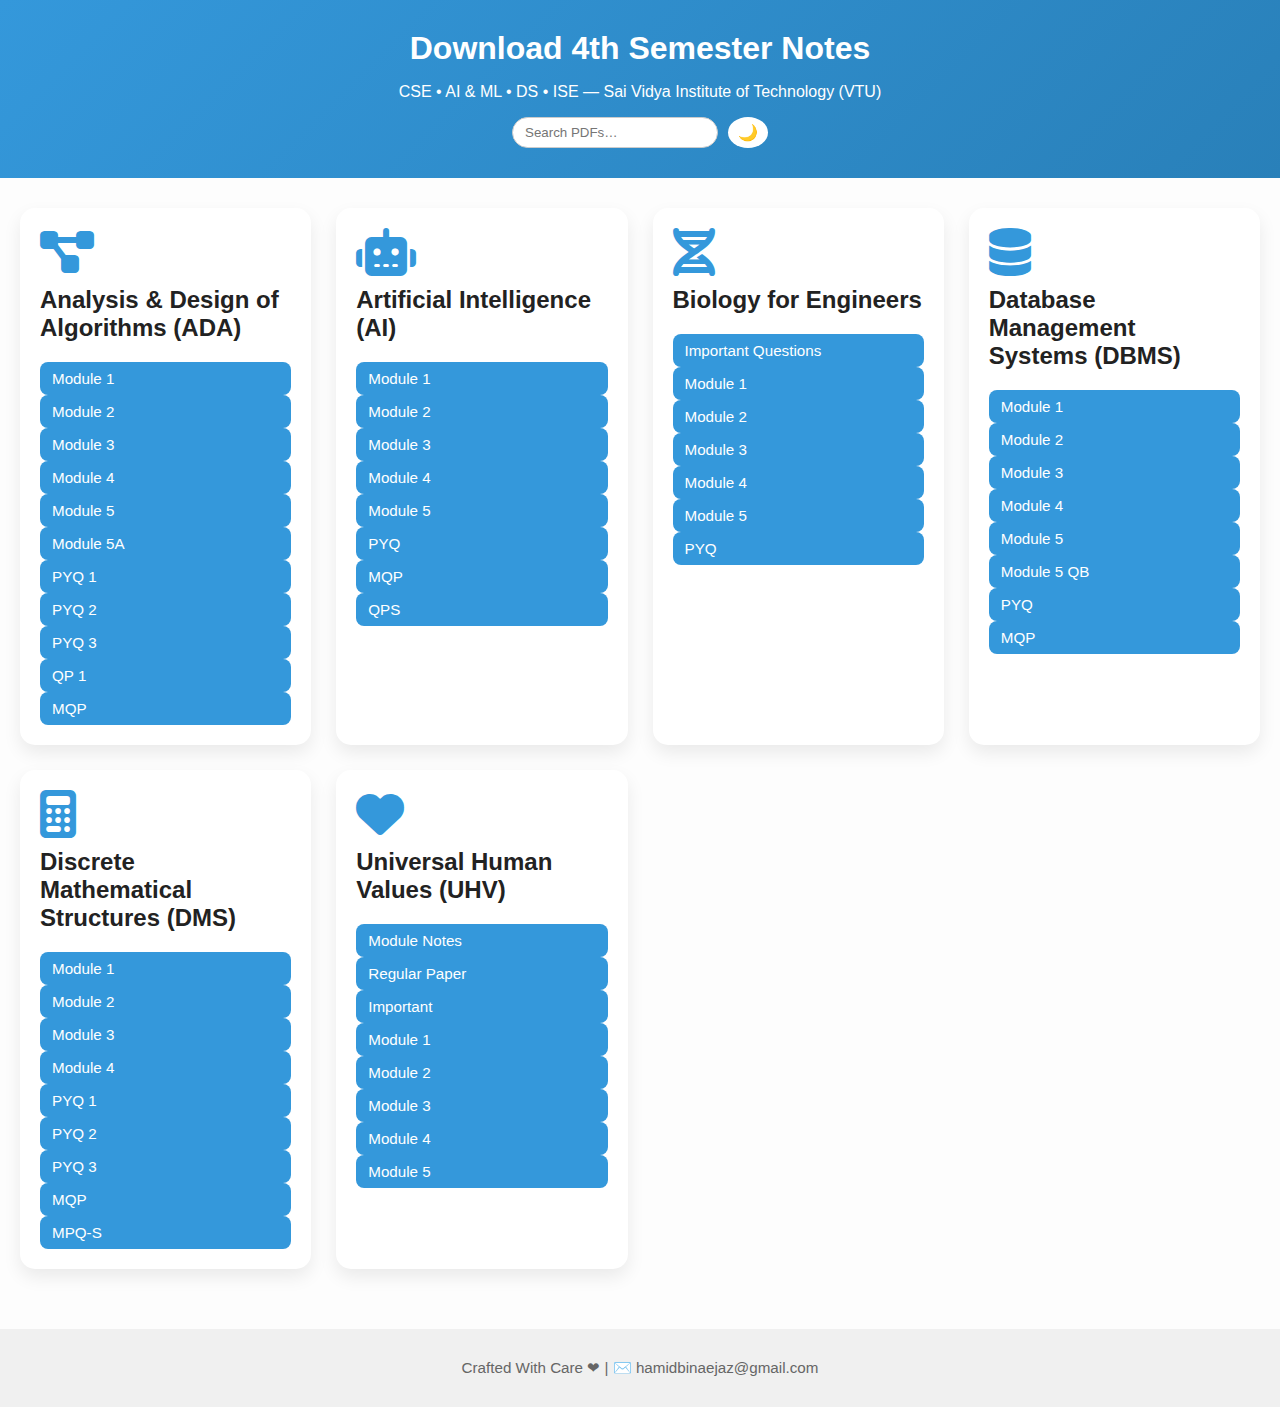
<file: index.html>
<!DOCTYPE html>
<html lang="en">
<head>
  <!-- Google Analytics -->
  <script async src="https://www.googletagmanager.com/gtag/js?id=G-3EXV7TVH2K"></script>
  <script>
    window.dataLayer = window.dataLayer || [];
    function gtag(){dataLayer.push(arguments);}
    gtag('js', new Date());
    gtag('config', 'G-3EXV7TVH2K');
  </script>

  <meta charset="UTF-8" />
  <meta name="viewport" content="width=device-width, initial-scale=1.0" />
  <title>4th Semester Notes Downloads – SVIT / VTU</title>

  <!-- Font Awesome -->
  <link rel="stylesheet" href="https://cdnjs.cloudflare.com/ajax/libs/font-awesome/6.4.0/css/all.min.css"/>
  <link rel="stylesheet" href="style.css" />
</head>
<body>

<!-- ===== HEADER ===== -->
<header class="hero">
  <h1>Download 4th Semester Notes</h1>
  <p>CSE • AI & ML • DS • ISE — Sai Vidya Institute of Technology (VTU)</p>
  <div class="header-actions">
    <input type="text" id="searchInput" placeholder="Search PDFs…" class="search-bar">
    <button id="darkModeToggle">🌙</button>
  </div>
</header>

<!-- ===== DOWNLOAD CARDS ===== -->
<main>
  <section class="subjects">

    <!-- ADA -->
    <div class="card">
      <i class="fas fa-project-diagram fa-3x"></i>
      <h2>Analysis & Design of Algorithms (ADA)</h2>
      <div class="pdf-container">
        <a href="ADA/ADA-M1.pdf" class="pdf-box" download>Module 1</a>
        <a href="ADA/ADA-M2.pdf" class="pdf-box" download>Module 2</a>
        <a href="ADA/ADA-M3.pdf" class="pdf-box" download>Module 3</a>
        <a href="ADA/ADA-M4.pdf" class="pdf-box" download>Module 4</a>
        <a href="ADA/ADA-M5.pdf" class="pdf-box" download>Module 5</a>
        <a href="ADA/ADA-M5A.pdf" class="pdf-box" download>Module 5A</a>
        <a href="ADA/ADA-PYQ1.pdf" class="pdf-box" download>PYQ 1</a>
        <a href="ADA/ADA-PYQ2.pdf" class="pdf-box" download>PYQ 2</a>
        <a href="ADA/ADA-PYQ3.pdf" class="pdf-box" download>PYQ 3</a>
        <a href="ADA/ADA-QP1.pdf" class="pdf-box" download>QP 1</a>
        <a href="ADA/ADA-MQP.pdf" class="pdf-box" download>MQP</a>
      </div>
    </div>

    <!-- AI -->
    <div class="card">
      <i class="fas fa-robot fa-3x"></i>
      <h2>Artificial Intelligence (AI)</h2>
      <div class="pdf-container">
        <a href="AI/AI-M1.pdf" class="pdf-box" download>Module 1</a>
        <a href="AI/AI-M2.pdf" class="pdf-box" download>Module 2</a>
        <a href="AI/AI-M3.pdf" class="pdf-box" download>Module 3</a>
        <a href="AI/AI-M4.pdf" class="pdf-box" download>Module 4</a>
        <a href="AI/AI-M5.pdf" class="pdf-box" download>Module 5</a>
        <a href="AI/AI-PYQ.pdf" class="pdf-box" download>PYQ</a>
        <a href="AI/AI-MQP.pdf" class="pdf-box" download>MQP</a>
        <a href="AI/AI-QPS.pdf" class="pdf-box" download>QPS</a>
      </div>
    </div>

    <!-- BIOLOGY -->
    <div class="card">
      <i class="fas fa-dna fa-3x"></i>
      <h2>Biology for Engineers</h2>
      <div class="pdf-container">
        <a href="BIOLOGY/BIO-IMP-QS.pdf" class="pdf-box" download>Important Questions</a>
        <a href="BIOLOGY/BIO-M1.pdf" class="pdf-box" download>Module 1</a>
        <a href="BIOLOGY/BIO-M2.pdf" class="pdf-box" download>Module 2</a>
        <a href="BIOLOGY/BIO-M3.pdf" class="pdf-box" download>Module 3</a>
        <a href="BIOLOGY/BIO-M4.pdf" class="pdf-box" download>Module 4</a>
        <a href="BIOLOGY/BIO-M5.pdf" class="pdf-box" download>Module 5</a>
        <a href="BIOLOGY/BIO-PYQ.pdf" class="pdf-box" download>PYQ</a>
      </div>
    </div>

    <!-- DBMS -->
    <div class="card">
      <i class="fas fa-database fa-3x"></i>
      <h2>Database Management Systems (DBMS)</h2>
      <div class="pdf-container">
        <a href="DBMS/DBMS-M1.pdf" class="pdf-box" download>Module 1</a>
        <a href="DBMS/DBMS-M2.pdf" class="pdf-box" download>Module 2</a>
        <a href="DBMS/DBMS-M3.pdf" class="pdf-box" download>Module 3</a>
        <a href="DBMS/DBMS-M4.pdf" class="pdf-box" download>Module 4</a>
        <a href="DBMS/DBMS-M5.pdf" class="pdf-box" download>Module 5</a>
        <a href="DBMS/DBMS-M5-QB.pdf" class="pdf-box" download>Module 5 QB</a>
        <a href="DBMS/DBMS-PYQ.pdf" class="pdf-box" download>PYQ</a>
        <a href="DBMS/DBMS-MQP.pdf" class="pdf-box" download>MQP</a>
      </div>
    </div>

    <!-- DMS -->
    <div class="card">
      <i class="fas fa-calculator fa-3x"></i>
      <h2>Discrete Mathematical Structures (DMS)</h2>
      <div class="pdf-container">
        <a href="DMS/DMS-M1.pdf" class="pdf-box" download>Module 1</a>
        <a href="DMS/DMS-M2.pdf" class="pdf-box" download>Module 2</a>
        <a href="DMS/DMS-M3.pdf" class="pdf-box" download>Module 3</a>
        <a href="DMS/DMS-M4.pdf" class="pdf-box" download>Module 4</a>
        <a href="DMS/DMS-PYQ.pdf" class="pdf-box" download>PYQ 1</a>
        <a href="DMS/DMS-PYQ2.pdf" class="pdf-box" download>PYQ 2</a>
        <a href="DMS/DMS-PYQ3.pdf" class="pdf-box" download>PYQ 3</a>
        <a href="DMS/DMS-MQP.pdf" class="pdf-box" download>MQP</a>
        <a href="DMS/DMS-MPQ-S.pdf" class="pdf-box" download>MPQ-S</a>
      </div>
    </div>

    <!-- UHV -->
    <div class="card">
      <i class="fas fa-heart fa-3x"></i>
      <h2>Universal Human Values (UHV)</h2>
      <div class="pdf-container">
        <a href="UHV/BUHK408.pdf" class="pdf-box" download>Module Notes</a>
        <a href="UHV/BUHK408-regular-paper.pdf" class="pdf-box" download>Regular Paper</a>
        <a href="UHV/UHV-IMP.pdf" class="pdf-box" download>Important</a>
        <a href="UHV/UHV-MOD-1.pdf" class="pdf-box" download>Module 1</a>
        <a href="UHV/UHV-MOD-2.pdf" class="pdf-box" download>Module 2</a>
        <a href="UHV/UHV-MOD-3.pdf" class="pdf-box" download>Module 3</a>
        <a href="UHV/UHV-MOD-4.pdf" class="pdf-box" download>Module 4</a>
        <a href="UHV/UHV-MOD-5.pdf" class="pdf-box" download>Module 5</a>
      </div>
    </div>

  </section>
</main>

<!-- ===== FOOTER ===== -->
<footer>
  <p style="font-size:0.95rem; text-align:center; color:#666;"> Crafted With Care ❤ | ✉️ hamidbinaejaz@gmail.com </p>
</footer>

<!-- ===== SCRIPTS ===== -->
<script>
  // Dark Mode toggle
  const darkModeBtn = document.getElementById('darkModeToggle');
  darkModeBtn.addEventListener('click', () => {
    document.body.classList.toggle('dark-mode');
    darkModeBtn.textContent = document.body.classList.contains('dark-mode') ? '☀️' : '🌙';
  });

  // Search filter
  const searchInput = document.getElementById('searchInput');
  const pdfBoxes = document.querySelectorAll('.pdf-box');
  searchInput.addEventListener('input', () => {
    const filter = searchInput.value.toLowerCase();
    pdfBoxes.forEach(box => {
      box.style.display = box.textContent.toLowerCase().includes(filter) ? 'inline-block' : 'none';
    });
  });
</script>

</body>
</html>
</file>
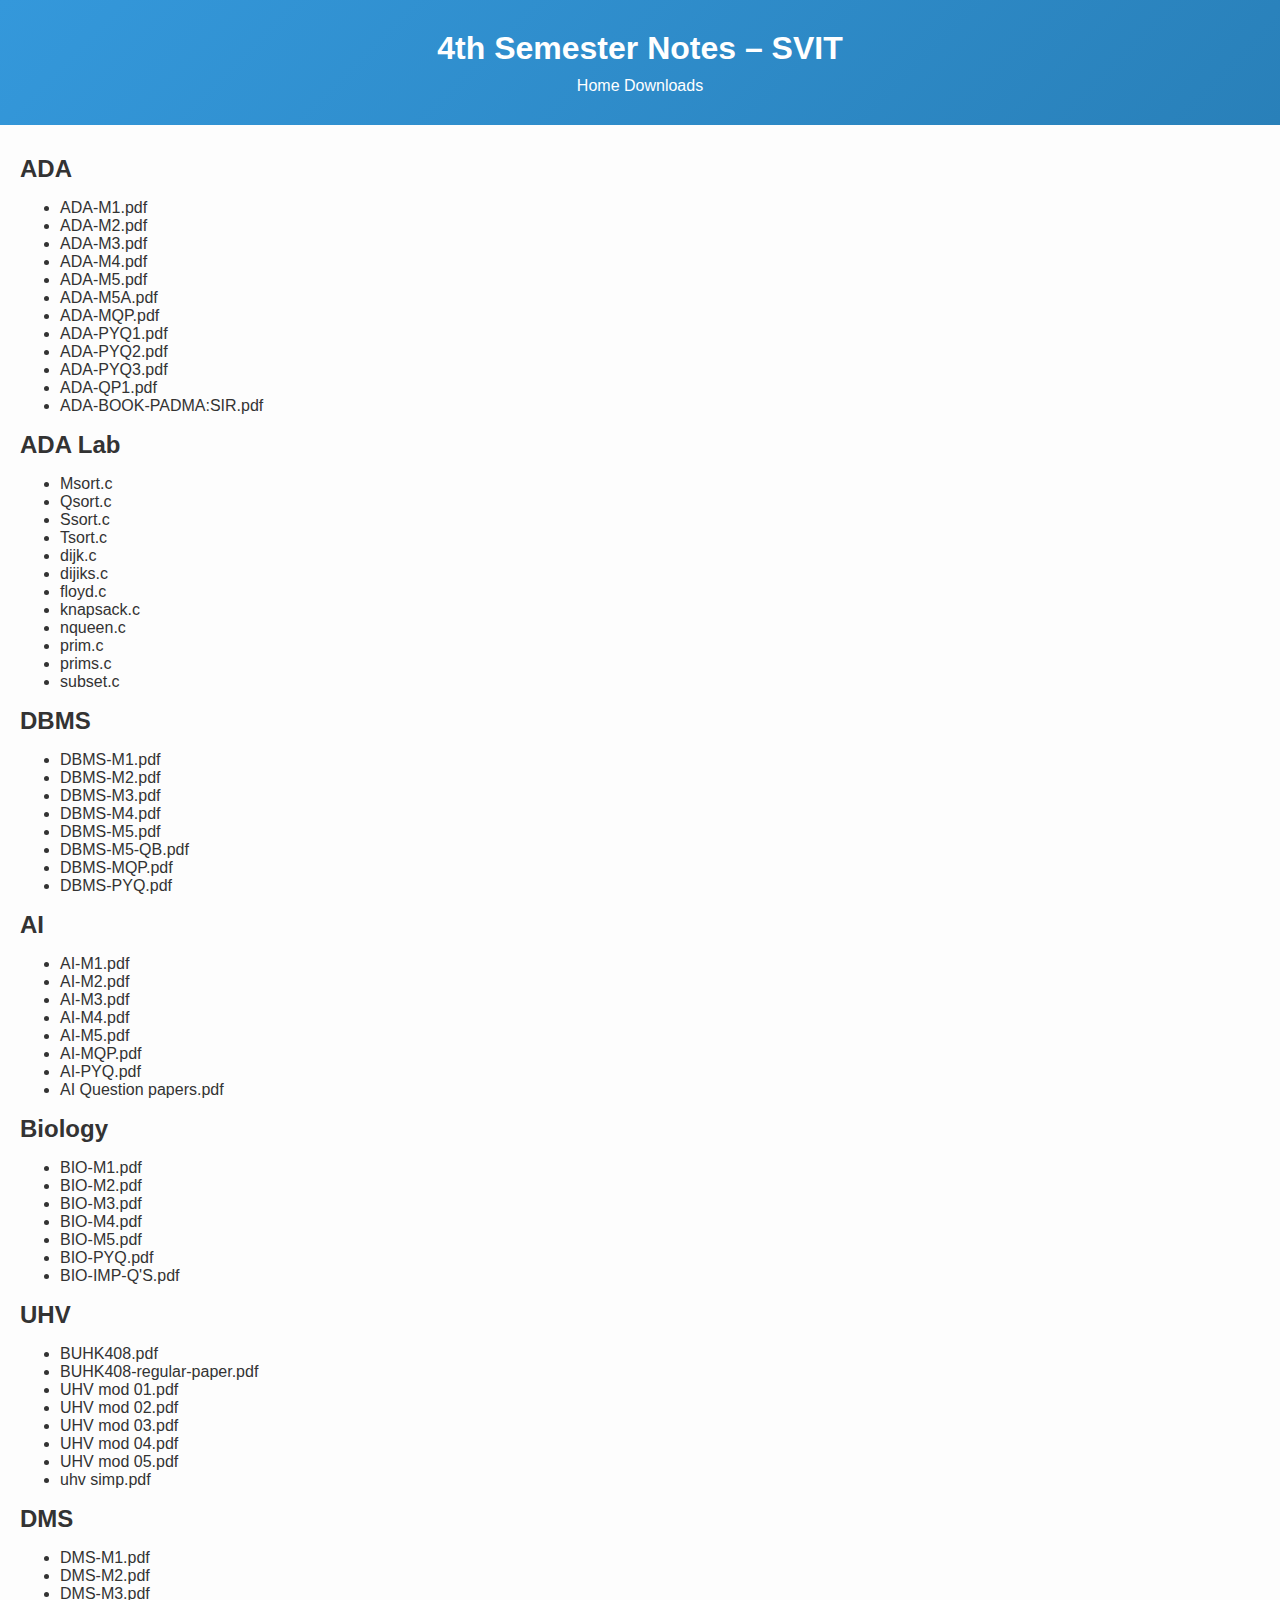
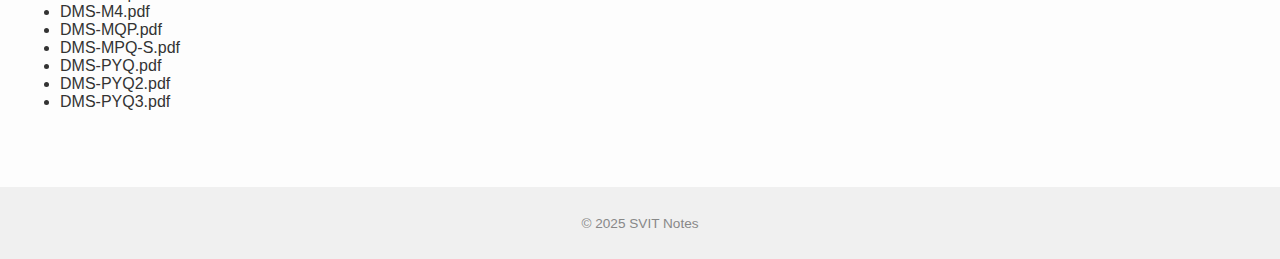
<file: downloads.html>
<!DOCTYPE html>
<html lang="en">
<head>
  <meta charset="UTF-8">
  <meta name="viewport" content="width=device-width, initial-scale=1.0">
  <title>4th Sem Downloads – SVIT</title>
  <link rel="stylesheet" href="style.css">
</head>
<body>
  <header>
    <h1>4th Semester Notes – SVIT</h1>
    <nav>
      <a href="index.html">Home</a>
      <a href="downloads.html">Downloads</a>
    </nav>
  </header>

  <main>
    <section>
      <h2>ADA</h2>
      <ul>
        <li><a href="ADA/ADA-M1.pdf" download>ADA-M1.pdf</a></li>
        <li><a href="ADA/ADA-M2.pdf" download>ADA-M2.pdf</a></li>
        <li><a href="ADA/ADA-M3.pdf" download>ADA-M3.pdf</a></li>
        <li><a href="ADA/ADA-M4.pdf" download>ADA-M4.pdf</a></li>
        <li><a href="ADA/ADA-M5.pdf" download>ADA-M5.pdf</a></li>
        <li><a href="ADA/ADA-M5A.pdf" download>ADA-M5A.pdf</a></li>
        <li><a href="ADA/ADA-MQP.pdf" download>ADA-MQP.pdf</a></li>
        <li><a href="ADA/ADA-PYQ1.pdf" download>ADA-PYQ1.pdf</a></li>
        <li><a href="ADA/ADA-PYQ2.pdf" download>ADA-PYQ2.pdf</a></li>
        <li><a href="ADA/ADA-PYQ3.pdf" download>ADA-PYQ3.pdf</a></li>
        <li><a href="ADA/ADA-QP1.pdf" download>ADA-QP1.pdf</a></li>
        <li><a href="ADA/ADA-BOOK-PADMA:SIR.pdf" download>ADA-BOOK-PADMA:SIR.pdf</a></li>
      </ul>
    </section>

    <section>
      <h2>ADA Lab</h2>
      <ul>
        <li><a href="ADA-Lab/Msort.c" download>Msort.c</a></li>
        <li><a href="ADA-Lab/Qsort.c" download>Qsort.c</a></li>
        <li><a href="ADA-Lab/Ssort.c" download>Ssort.c</a></li>
        <li><a href="ADA-Lab/Tsort.c" download>Tsort.c</a></li>
        <li><a href="ADA-Lab/dijk.c" download>dijk.c</a></li>
        <li><a href="ADA-Lab/dijiks.c" download>dijiks.c</a></li>
        <li><a href="ADA-Lab/floyd.c" download>floyd.c</a></li>
        <li><a href="ADA-Lab/knapsack.c" download>knapsack.c</a></li>
        <li><a href="ADA-Lab/nqueen.c" download>nqueen.c</a></li>
        <li><a href="ADA-Lab/prim.c" download>prim.c</a></li>
        <li><a href="ADA-Lab/prims.c" download>prims.c</a></li>
        <li><a href="ADA-Lab/subset.c" download>subset.c</a></li>
        <!-- Add images if needed -->
      </ul>
    </section>

    <section>
      <h2>DBMS</h2>
      <ul>
        <li><a href="DBMS/DBMS-M1.pdf" download>DBMS-M1.pdf</a></li>
        <li><a href="DBMS/DBMS-M2.pdf" download>DBMS-M2.pdf</a></li>
        <li><a href="DBMS/DBMS-M3.pdf" download>DBMS-M3.pdf</a></li>
        <li><a href="DBMS/DBMS-M4.pdf" download>DBMS-M4.pdf</a></li>
        <li><a href="DBMS/DBMS-M5.pdf" download>DBMS-M5.pdf</a></li>
        <li><a href="DBMS/DBMS-M5-QB.pdf" download>DBMS-M5-QB.pdf</a></li>
        <li><a href="DBMS/DBMS-MQP.pdf" download>DBMS-MQP.pdf</a></li>
        <li><a href="DBMS/DBMS-PYQ.pdf" download>DBMS-PYQ.pdf</a></li>
      </ul>
    </section>

    <section>
      <h2>AI</h2>
      <ul>
        <li><a href="AI/AI-M1.pdf" download>AI-M1.pdf</a></li>
        <li><a href="AI/AI-M2.pdf" download>AI-M2.pdf</a></li>
        <li><a href="AI/AI-M3.pdf" download>AI-M3.pdf</a></li>
        <li><a href="AI/AI-M4.pdf" download>AI-M4.pdf</a></li>
        <li><a href="AI/AI-M5.pdf" download>AI-M5.pdf</a></li>
        <li><a href="AI/AI-MQP.pdf" download>AI-MQP.pdf</a></li>
        <li><a href="AI/AI-PYQ.pdf" download>AI-PYQ.pdf</a></li>
        <li><a href="AI/AI Question papers.pdf" download>AI Question papers.pdf</a></li>
      </ul>
    </section>

    <section>
      <h2>Biology</h2>
      <ul>
        <li><a href="BIOLOGY/BIO-M1.pdf" download>BIO-M1.pdf</a></li>
        <li><a href="BIOLOGY/BIO-M2.pdf" download>BIO-M2.pdf</a></li>
        <li><a href="BIOLOGY/BIO-M3.pdf" download>BIO-M3.pdf</a></li>
        <li><a href="BIOLOGY/BIO-M4.pdf" download>BIO-M4.pdf</a></li>
        <li><a href="BIOLOGY/BIO-M5.pdf" download>BIO-M5.pdf</a></li>
        <li><a href="BIOLOGY/BIO-PYQ.pdf" download>BIO-PYQ.pdf</a></li>
        <li><a href="BIOLOGY/BIO-IMP-Q'S.pdf" download>BIO-IMP-Q'S.pdf</a></li>
      </ul>
    </section>

    <section>
      <h2>UHV</h2>
      <ul>
        <li><a href="UHV/BUHK408.pdf" download>BUHK408.pdf</a></li>
        <li><a href="UHV/BUHK408-regular-paper.pdf" download>BUHK408-regular-paper.pdf</a></li>
        <li><a href="UHV/UHV mod 01 .pdf" download>UHV mod 01.pdf</a></li>
        <li><a href="UHV/UHV mod 02 .pdf" download>UHV mod 02.pdf</a></li>
        <li><a href="UHV/UHV mod 03 .pdf" download>UHV mod 03.pdf</a></li>
        <li><a href="UHV/UHV mod 04 .pdf" download>UHV mod 04.pdf</a></li>
        <li><a href="UHV/UHV mod 05 .pdf" download>UHV mod 05.pdf</a></li>
        <li><a href="UHV/uhv simp.pdf" download>uhv simp.pdf</a></li>
      </ul>
    </section>

    <section>
      <h2>DMS</h2>
      <ul>
        <li><a href="DMS/DMS-M1.pdf" download>DMS-M1.pdf</a></li>
        <li><a href="DMS/DMS-M2.pdf" download>DMS-M2.pdf</a></li>
        <li><a href="DMS/DMS-M3.pdf" download>DMS-M3.pdf</a></li>
        <li><a href="DMS/DMS-M4.pdf" download>DMS-M4.pdf</a></li>
        <li><a href="DMS/DMS-MQP.pdf" download>DMS-MQP.pdf</a></li>
        <li><a href="DMS/DMS-MPQ-S.pdf" download>DMS-MPQ-S.pdf</a></li>
        <li><a href="DMS/DMS-PYQ.pdf" download>DMS-PYQ.pdf</a></li>
        <li><a href="DMS/DMS-PYQ2.pdf" download>DMS-PYQ2.pdf</a></li>
        <li><a href="DMS/DMS-PYQ3.pdf" download>DMS-PYQ3.pdf</a></li>
      </ul>
    </section>

  </main>

  <footer>
    <p>© 2025 SVIT Notes</p>
  </footer>

  <script src="script.js"></script>
</body>
</html>
</file>
<file: style.css>
/* ===== GLOBAL STYLES ===== */

body {

  font-family: 'Inter', sans-serif;

  margin: 0;

  padding: 0;

  background-color: #fdfdfd;

  color: #333;

  transition: background-color 0.3s, color 0.3s;

}



a {

  text-decoration: none;

  color: inherit;

}



h1, h2 {

  margin: 0 0 10px 0;

}



/* ===== HEADER ===== */

header {

  background: linear-gradient(135deg, #3498db, #2980b9);

  color: #fff;

  padding: 30px 20px;

  text-align: center;

  position: relative;

}



.header-actions {

  margin-top: 15px;

  display: flex;

  justify-content: center;

  gap: 10px;

}



.search-bar {

  transition: width 0.3s ease, box-shadow 0.3s ease;

  width: 180px;

  padding: 6px 12px;

  border-radius: 20px;

  border: 1px solid #ccc;

}



.search-bar:focus {

  width: 250px;

  box-shadow: 0 4px 12px rgba(0,0,0,0.2);

  outline: none;

  border-color: #fff;

}



#darkModeToggle {

  cursor: pointer;

  transition: transform 0.2s ease, background-color 0.2s ease;

  padding: 6px 10px;

  border-radius: 50%;

  border: none;

  background-color: #fff;

  color: #3498db;

  font-size: 1rem;

}



#darkModeToggle:hover {

  transform: scale(1.2);

  background-color: #2980b9;

  color: #fff;

}



/* ===== MAIN CONTENT ===== */

main {

  padding: 30px 20px;

}



.subjects {

  display: grid;

  grid-template-columns: repeat(auto-fit, minmax(280px, 1fr));

  gap: 25px;

}



/* ===== CARD STYLES ===== */

.card {

  background-color: #fff;

  border-radius: 15px;

  box-shadow: 0 8px 18px rgba(0,0,0,0.08);

  padding: 20px;

  display: flex;

  flex-direction: column;

  min-height: 400px; /* uniform height */

  transition: transform 0.3s ease, box-shadow 0.3s ease;

}



.card:hover {

  transform: translateY(-6px);

  box-shadow: 0 14px 30px rgba(0,0,0,0.12);

}



.card i {

  color: #3498db;

  margin-bottom: 10px;

}



.card h2 {

  margin-bottom: 20px;

  font-size: 1.5rem;

  color: #222;

}



/* ===== PDF BOXES ===== */

.pdf-list {

  flex-grow: 1;

  overflow-y: auto;

  display: flex;

  flex-direction: column;

  gap: 8px;

  padding-right: 4px; /* avoid scrollbar overlap */

}



.pdf-box {

  display: flex;

  align-items: center;

  gap: 8px;

  background-color: #3498db;

  color: #fff;

  padding: 8px 12px;

  border-radius: 8px;

  font-size: 0.95rem;

  transition: background-color 0.3s, transform 0.2s;

}



.pdf-box:hover {

  background-color: #2980b9;

  transform: translateY(-2px);

}



.pdf-box i {

  font-size: 1.1rem;

}



/* Highlight search matches */

.pdf-box mark {

  background-color: yellow;

  color: #000;

  padding: 0 2px;

  border-radius: 2px;

}



body.dark-mode .pdf-box mark {

  background-color: #ffc107;

  color: #111;

}



/* Scrollbar styling */

.pdf-list::-webkit-scrollbar {

  width: 6px;

}



.pdf-list::-webkit-scrollbar-thumb {

  background-color: #3498db;

  border-radius: 3px;

}



/* ===== DOWNLOAD BUTTON ===== */

.download-btn {

  display: inline-block;

  padding: 0.75rem 1.6rem;

  border-radius: 9999px; /* pill shape */

  background: linear-gradient(45deg,#4facfe,#00f2fe);

  color: #fff;

  font-weight: 600;

  text-decoration: none;

  box-shadow: 0 4px 14px rgba(0,0,0,0.15);

  transition: transform 0.2s, box-shadow 0.2s;

}



.download-btn:hover {

  transform: translateY(-2px) scale(1.03);

  box-shadow: 0 6px 20px rgba(0,0,0,0.25);

}



/* ===== FOOTER ===== */

footer {

  text-align: center;

  padding: 15px 0;

  font-size: 0.85rem;

  color: #888;

  background-color: #f0f0f0;

  margin-top: 30px;

}



/* ===== DARK MODE ===== */

body.dark-mode {

  background-color: #111;

  color: #eee;

}



body.dark-mode a {

  color: #90cdf4;

}



body.dark-mode .card {

  background-color: #2c2c2c;

  box-shadow: 0 8px 20px rgba(0,0,0,0.5);

}



body.dark-mode .pdf-box {

  background-color: #2980b9;

  color: #fff;

}



body.dark-mode .pdf-box:hover {

  background-color: #3498db;

}



body.dark-mode .download-btn {

  background: linear-gradient(45deg,#4facfe,#00f2fe);

}



body.dark-mode header {

  background: linear-gradient(135deg, #2980b9, #3498db);

}



body.dark-mode #darkModeToggle {

  background-color: #fff;

  color: #3498db;

}



.pdf-container.collapsed {

  display: none;

}
</file>
